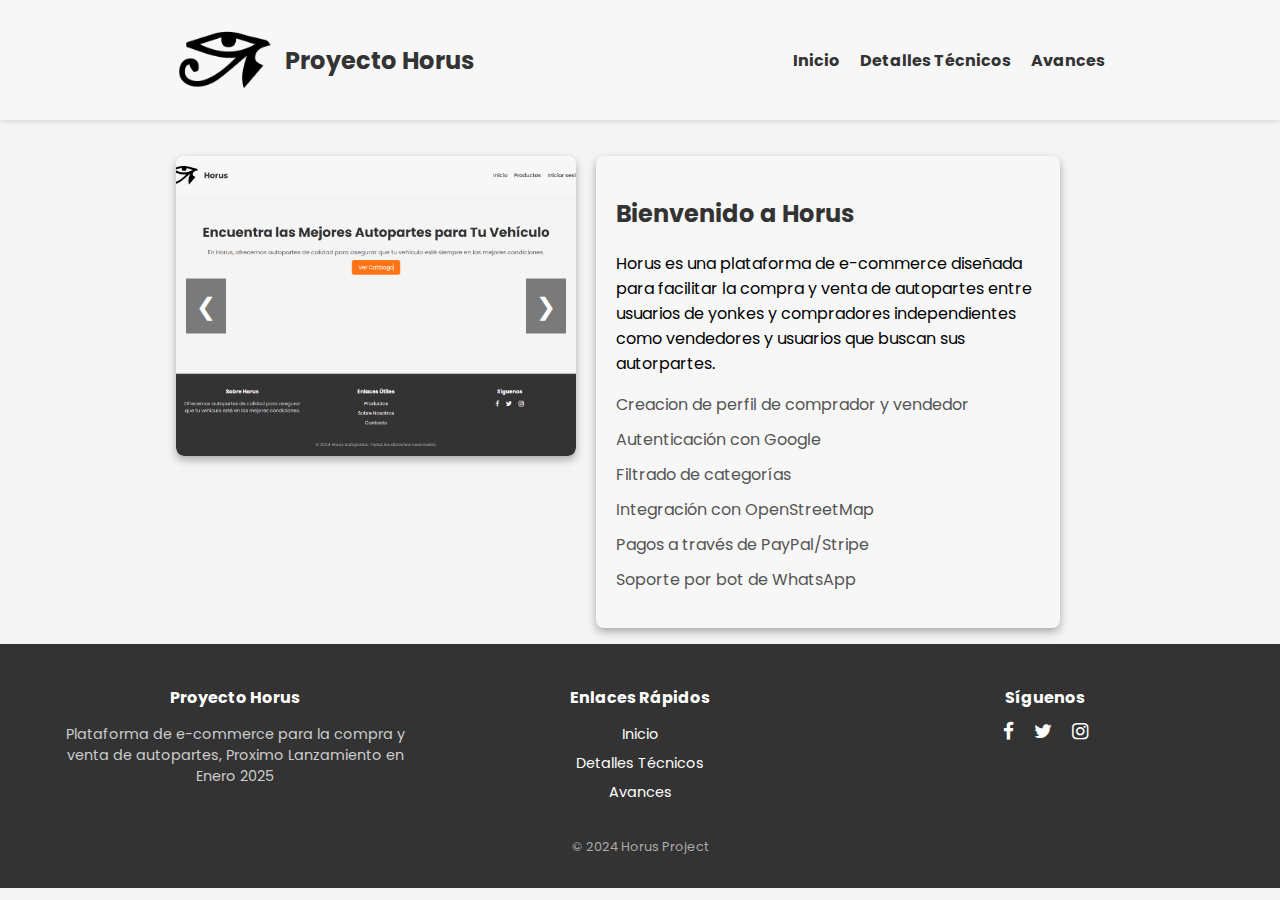
<file: semana13/index.html>
<!DOCTYPE html PUBLIC "-//W3C//DTD XHTML 1.0 Transitional//EN" "http://www.w3.org/TR/xhtml/DTD/xhtml-transitional.dtd">
<html xmlns="http://www.w3.org/1999/xhtml">
<head>
    <meta http-equiv="Content-Type" content="text/html; charset=UTF-8" />
    <title>Horus - Proyecto de E-commerce de Autopartes</title>
    <link rel="stylesheet" href="css/style.css" />
    <link rel="stylesheet" href="https://cdnjs.cloudflare.com/ajax/libs/font-awesome/4.7.0/css/font-awesome.min.css">
    <link href="https://fonts.googleapis.com/css2?family=Poppins:wght@300;400;500;600;700&display=swap" rel="stylesheet">
    <link rel="stylesheet" href="https://stackpath.bootstrapcdn.com/font-awesome/4.7.0/css/font-awesome.min.css">

</head>
<body>
    <header class="header">
        <div class="navbar">
            <div class="logo">
                <img src="img/horuz.png" alt="Logo de Horus" />
                <span class="logo-text">Proyecto Horus</span>
            </div>
            <nav>
                <a href="index.html">Inicio</a>
                <a href="detalles.html">Detalles Técnicos</a>
                <a href="avances.html">Avances</a>
            </nav>
        </div>
    </header>

    <div class="container main-content">
        <div class="carousel">
            <div class="carousel-images">
                <img src="img/image1.png" alt="Imagen 1" />
                <img src="img/image2.png" alt="Imagen 2" />
                <img src="img/image3.png" alt="Imagen 3" />
                <img src="img/image4.png" alt="Imagen 4" />
                <img src="img/image5.png" alt="Imagen 5" />
            </div>
            <button class="carousel-button prev" onclick="showPreviousImage()">&#10094;</button>
            <button class="carousel-button next" onclick="showNextImage()">&#10095;</button>
        </div>
        
        <div class="description">
            <h2>Bienvenido a Horus</h2>
            <p>Horus es una plataforma de e-commerce diseñada para facilitar la compra y venta de autopartes entre usuarios de yonkes y compradores independientes como vendedores y usuarios que buscan sus autorpartes.</p>
            <ul>
                <li>Creacion de perfil de comprador y vendedor</li>
                <li>Autenticación con Google</li>
                <li>Filtrado de categorías</li>
                <li>Integración con OpenStreetMap</li>
                <li>Pagos a través de PayPal/Stripe</li>
                <li>Soporte por bot de WhatsApp</li>
            </ul>
        </div>
    </div>
    
    <footer class="footer">
        <div class="footer-content">
            <div class="footer-section">
                <h3>Proyecto Horus</h3>
                <p>Plataforma de e-commerce para la compra y venta de autopartes, Proximo Lanzamiento en Enero 2025</p>
            </div>
            <div class="footer-section">
                <h3>Enlaces Rápidos</h3>
                <ul>
                    <li><a href="index.html">Inicio</a></li>
                    <li><a href="detalles.html">Detalles Técnicos</a></li>
                    <li><a href="avances.html">Avances</a></li>
                </ul>
            </div>
            <div class="footer-section social-icons">
                <h3>Síguenos</h3>
                <a href="#"><i class="fa fa-facebook"></i></a>
                <a href="#"><i class="fa fa-twitter"></i></a>
                <a href="#"><i class="fa fa-instagram"></i></a>
            </div>
        </div>
        <div class="footer-bottom">
            <p>© 2024 Horus Project</p>
        </div>
    </footer>

    <script src="js/carousel.js"></script>
</body>
</html>
</file>
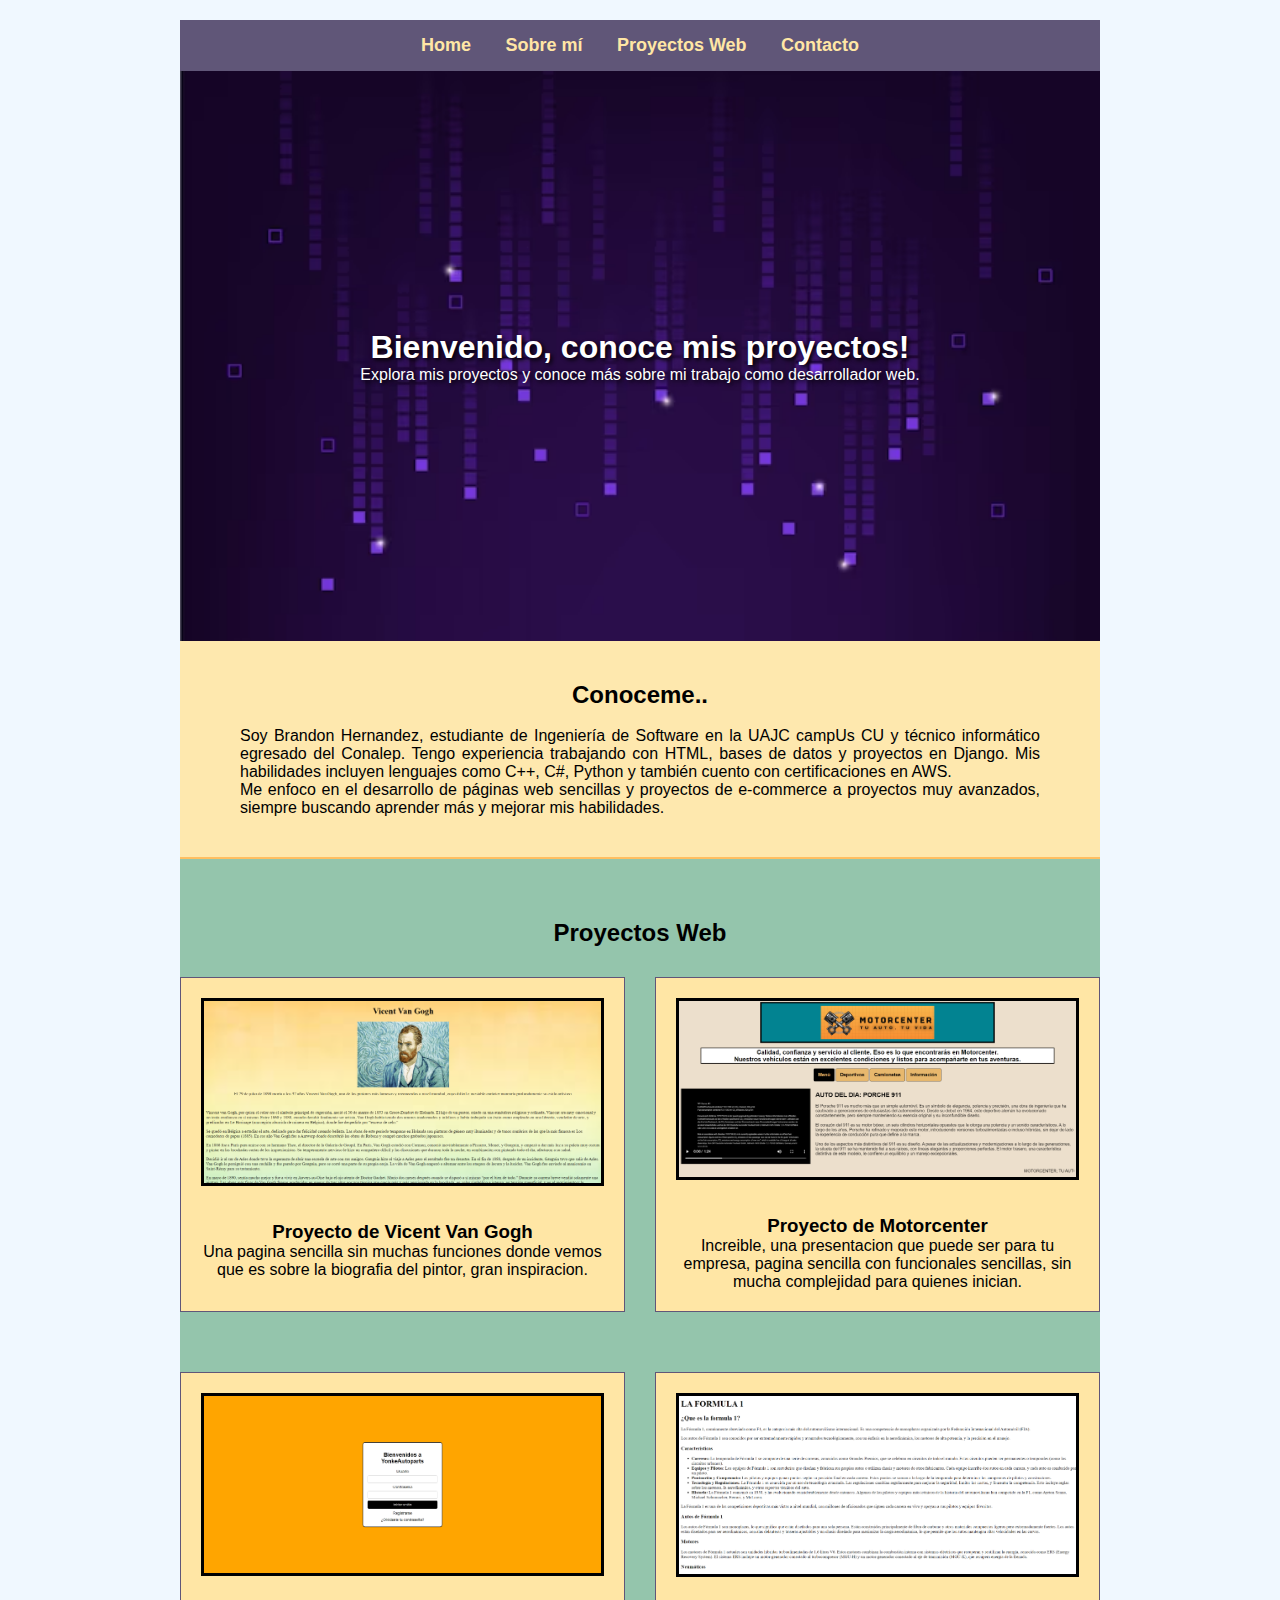
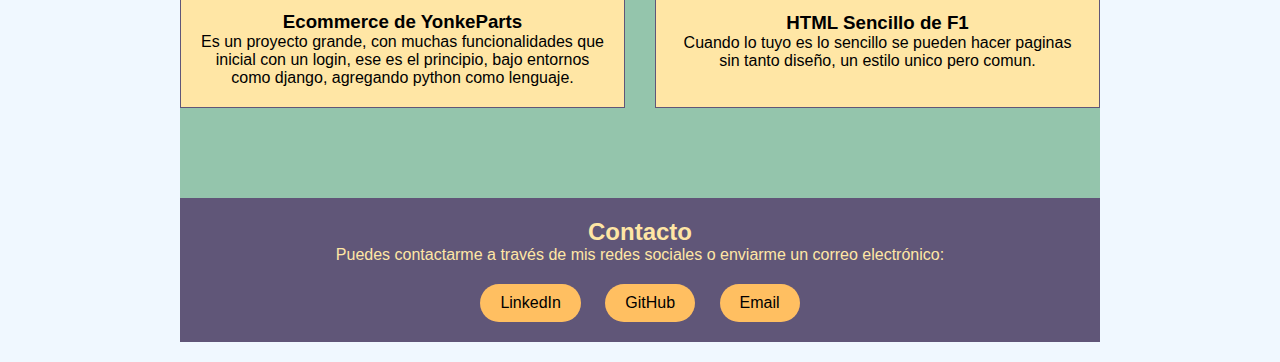
<file: portafoliodigital/home.html>
<!DOCTYPE html PUBLIC "-//W3C//DTD XHTML 1.0 Transitional//EN" "http://www.w3.org/TR/xhtml/DTD/xhtml-transitional.dtd">
<html xmlns="http://www.w3.org/1999/xhtml" lang="es">
<head>
    <meta http-equiv="Content-Type" content="text/html; charset=UTF-8" />
    <meta name="viewport" content="width=device-width, initial-scale=1.0" />
    <title>Portafolio Digital - Desarrollo</title>
    <link rel="stylesheet" href="styles.css" />
</head>
<body>
    <!-- Menú de navegación -->
    <nav>
        <ul>
            <li><a href="#home">Home</a></li>
            <li><a href="#info-personal">Sobre mí</a></li>
            <li><a href="#proyectos">Proyectos Web</a></li>
            <li><a href="#contacto">Contacto</a></li>
        </ul>
    </nav>

    <!-- Sección Home -->
    <header id="home">
        <h1>Bienvenido, conoce mis proyectos!</h1>
        <p>Explora mis proyectos y conoce más sobre mi trabajo como desarrollador web.</p>
    </header>

    <!-- Sección Sobre mí -->
    <section id="info-personal">
        <h2>Conoceme..</h2>
        <br>
        <p>Soy Brandon Hernandez, estudiante de Ingeniería de Software en la UAJC campUs CU y técnico informático egresado del Conalep. Tengo experiencia trabajando con HTML, bases de datos y proyectos en Django. Mis habilidades incluyen lenguajes como C++, C#, Python y también cuento con certificaciones en AWS.</p>
        <p>Me enfoco en el desarrollo de páginas web sencillas y proyectos de e-commerce a proyectos muy avanzados, siempre buscando aprender más y mejorar mis habilidades.</p>
    </section>

    <!-- Sección Proyectos Web -->
    <section id="proyectos">
        <h2>Proyectos Web</h2>
        <div class="project-list">
            <div class="project">
                <img src="img/proyecto1.png" alt="Proyecto 1" />
                <h3>Proyecto de Vicent Van Gogh</h3>
                <p>Una pagina sencilla sin muchas funciones donde vemos que es sobre la biografia del pintor, gran inspiracion. </p>
        
            </div>
            <div class="project">
                <img src="img/proyecto2.png" alt="Proyecto 2" />
                <h3>Proyecto de Motorcenter</h3>
                <p>Increible, una presentacion que puede ser para tu empresa, pagina sencilla con funcionales sencillas, sin mucha complejidad para quienes inician.</p>
     
            </div>
            <div class="project">
                <img src="img/proyecto3.png" alt="Proyecto 3" />
                <h3>Ecommerce de YonkeParts</h3>
                <p>Es un proyecto grande, con muchas funcionalidades que inicial con un login, ese es el principio, bajo entornos como django, agregando python como lenguaje.</p>
           
            </div>
            <div class="project">
                <img src="img/proyecto4.png" alt="Proyecto 4" />
                <h3>HTML Sencillo de F1</h3>
                <p>Cuando lo tuyo es lo sencillo se pueden hacer paginas sin tanto diseño, un estilo unico pero comun.</p>

            </div>
        </div>
    </section>

    <!-- Sección Contacto -->
    <footer id="contacto">
        <h2>Contacto</h2>
        <p>Puedes contactarme a través de mis redes sociales o enviarme un correo electrónico:</p>
        <ul>
            <li><a href="https://www.linkedin.com" class="btn-link">LinkedIn</a></li>
            <li><a href="https://www.github.com" class="btn-link">GitHub</a></li>
            <li><a href="mailto:tuemail@example.com" class="btn-link">Email</a></li>
        </ul>
    </footer>
</body>
</html>
</file>
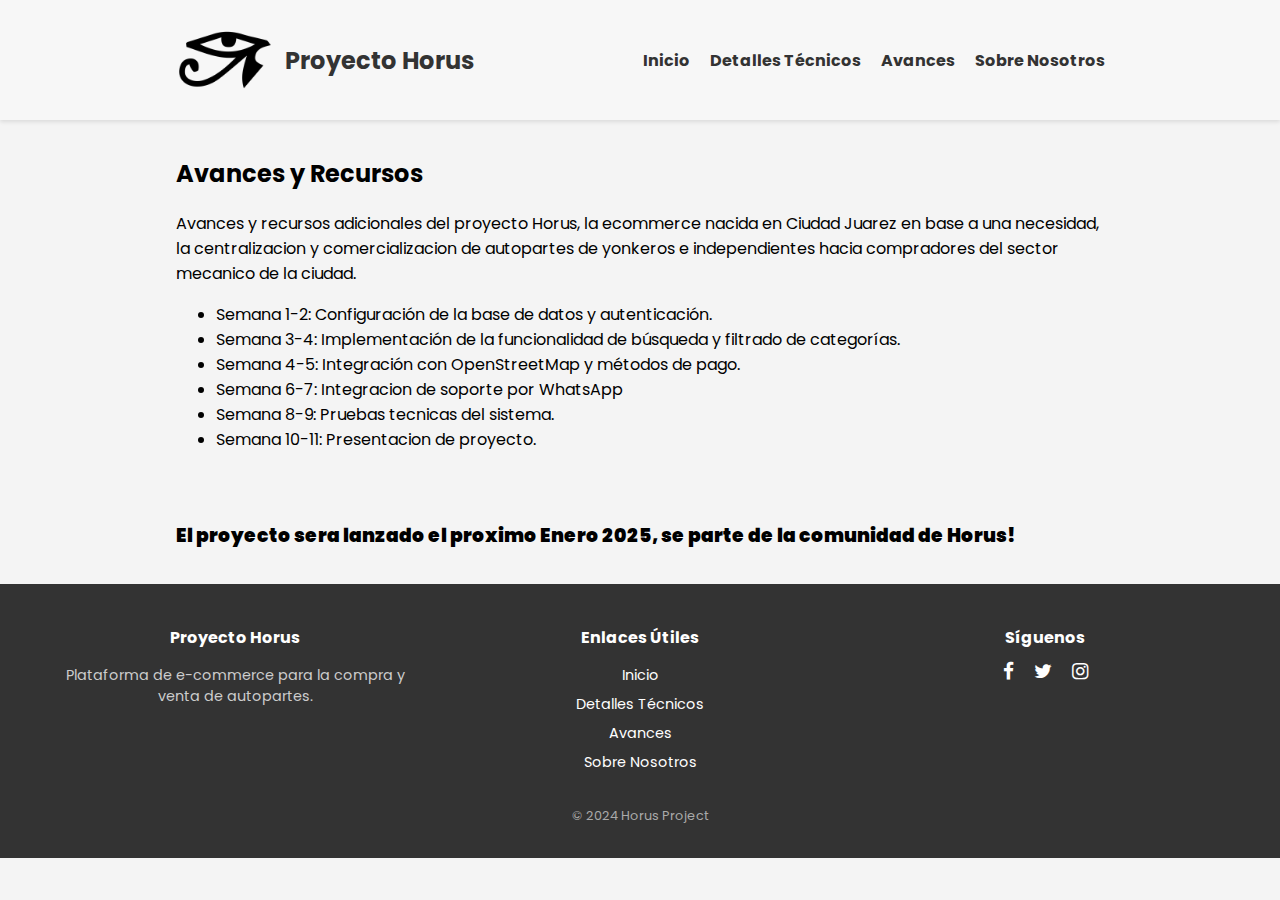
<file: semana13/avances.html>
<!DOCTYPE html PUBLIC "-//W3C//DTD XHTML 1.0 Transitional//EN" "http://www.w3.org/TR/xhtml/DTD/xhtml-transitional.dtd">
<html xmlns="http://www.w3.org/1999/xhtml">
<head>
    <meta http-equiv="Content-Type" content="text/html; charset=UTF-8" />
    <title>Horus - Avances</title>
    <link rel="stylesheet" href="css/style.css" />
    <link href="https://fonts.googleapis.com/css2?family=Poppins:wght@300;400;500;600;700&display=swap" rel="stylesheet">
    <link rel="stylesheet" href="https://stackpath.bootstrapcdn.com/font-awesome/4.7.0/css/font-awesome.min.css">
    
</head>
<body>
    <header class="header">
        <div class="navbar">
            <div class="logo">
                <img src="img/horuz.png" alt="Logo de Horus" />
                <span class="logo-text">Proyecto Horus</span>
            </div>
            <nav>
                <a href="index.html">Inicio</a>
                <a href="detalles.html">Detalles Técnicos</a>
                <a href="avances.html">Avances</a>
                <a href="sobre-nosotros.html">Sobre Nosotros</a>
            </nav>
        </div>
    </header>
    
    <div class="container">
        <h2>Avances y Recursos</h2>
        <p>Avances y recursos adicionales del proyecto Horus, la ecommerce nacida en Ciudad Juarez en base a una necesidad, la centralizacion y comercializacion
            de autopartes de yonkeros e independientes hacia compradores del sector mecanico de la ciudad.
        </p>
        <ul>
            <li>Semana 1-2: Configuración de la base de datos y autenticación.</li>
            <li>Semana 3-4: Implementación de la funcionalidad de búsqueda y filtrado de categorías.</li>
            <li>Semana 4-5: Integración con OpenStreetMap y métodos de pago.</li>
            <li>Semana 6-7: Integracion de soporte por WhatsApp</li>
            <li>Semana 8-9: Pruebas tecnicas del sistema.</li>
            <li>Semana 10-11: Presentacion de proyecto.</li>
            <br><br>

        </ul>
        <h3><strong>El proyecto sera lanzado el proximo Enero 2025, se parte de la comunidad de Horus!</strong></h3>
    </div>
                
    <footer class="footer">
        <div class="footer-content">
            <div class="footer-section">
                <h3>Proyecto Horus</h3>
                <p>Plataforma de e-commerce para la compra y venta de autopartes.</p>
            </div>
            <div class="footer-section">
                <h3>Enlaces Útiles</h3>
                <ul>
                    <li><a href="index.html">Inicio</a></li>
                    <li><a href="detalles.html">Detalles Técnicos</a></li>
                    <li><a href="avances.html">Avances</a></li>
                    <li><a href="sobre-nosotros.html">Sobre Nosotros</a></li>
                </ul>
            </div>
            <div class="footer-section social-icons">
                <h3>Síguenos</h3>
                <a href="#"><i class="fa fa-facebook"></i></a>
                <a href="#"><i class="fa fa-twitter"></i></a>
                <a href="#"><i class="fa fa-instagram"></i></a>
            </div>
        </div>
        <div class="footer-bottom">
            <p>© 2024 Horus Project</p>
        </div>
    </footer>
</body>
</html>
</file>
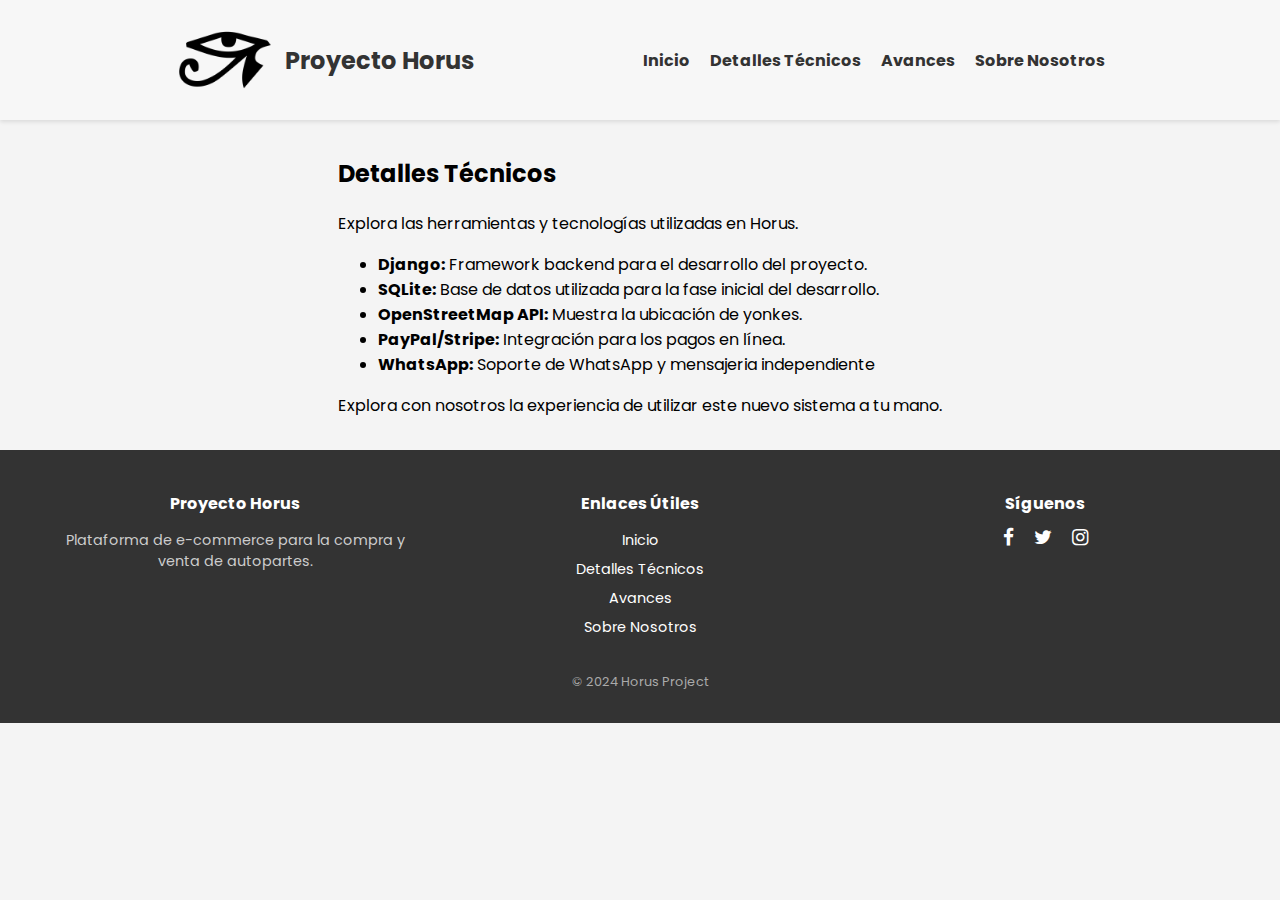
<file: semana13/detalles.html>
<!DOCTYPE html PUBLIC "-//W3C//DTD XHTML 1.0 Transitional//EN" "http://www.w3.org/TR/xhtml/DTD/xhtml-transitional.dtd">
<html xmlns="http://www.w3.org/1999/xhtml">
<head>
    <meta http-equiv="Content-Type" content="text/html; charset=UTF-8" />
    <title>Horus - Detalles Técnicos</title>
    <link rel="stylesheet" href="css/style.css" />
    <link href="https://fonts.googleapis.com/css2?family=Poppins:wght@300;400;500;600;700&display=swap" rel="stylesheet">
    <link rel="stylesheet" href="https://stackpath.bootstrapcdn.com/font-awesome/4.7.0/css/font-awesome.min.css">
</head>
<body>
    <header class="header">
        <div class="navbar">
            <div class="logo">
                <img src="img/horuz.png" alt="Logo de Horus" />
                <span class="logo-text">Proyecto Horus</span>
            </div>
            <nav>
                <a href="index.html">Inicio</a>
                <a href="detalles.html">Detalles Técnicos</a>
                <a href="avances.html">Avances</a>
                <a href="sobre-nosotros.html">Sobre Nosotros</a>
            </nav>
        </div>
    </header>
    
    <div class="container">
        <h2>Detalles Técnicos</h2>
        <p>Explora las herramientas y tecnologías utilizadas en Horus.</p>
        <ul>
            <li><strong>Django:</strong> Framework backend para el desarrollo del proyecto.</li>
            <li><strong>SQLite:</strong> Base de datos utilizada para la fase inicial del desarrollo.</li>
            <li><strong>OpenStreetMap API:</strong> Muestra la ubicación de yonkes.</li>
            <li><strong>PayPal/Stripe:</strong> Integración para los pagos en línea.</li>
            <li><strong>WhatsApp:</strong> Soporte de WhatsApp y mensajeria independiente</li>
        </ul>
        <p>Explora con nosotros la experiencia de utilizar este nuevo sistema a tu mano.</p>
    </div>
    
    <footer class="footer">
        <div class="footer-content">
            <div class="footer-section">
                <h3>Proyecto Horus</h3>
                <p>Plataforma de e-commerce para la compra y venta de autopartes.</p>
            </div>
            <div class="footer-section">
                <h3>Enlaces Útiles</h3>
                <ul>
                    <li><a href="index.html">Inicio</a></li>
                    <li><a href="detalles.html">Detalles Técnicos</a></li>
                    <li><a href="avances.html">Avances</a></li>
                    <li><a href="sobre-nosotros.html">Sobre Nosotros</a></li>
                </ul>
            </div>
            <div class="footer-section social-icons">
                <h3>Síguenos</h3>
                <a href="#"><i class="fa fa-facebook"></i></a>
                <a href="#"><i class="fa fa-twitter"></i></a>
                <a href="#"><i class="fa fa-instagram"></i></a>
            </div>
        </div>
        <div class="footer-bottom">
            <p>© 2024 Horus Project</p>
        </div>
    </footer>
</body>
</html>
</file>
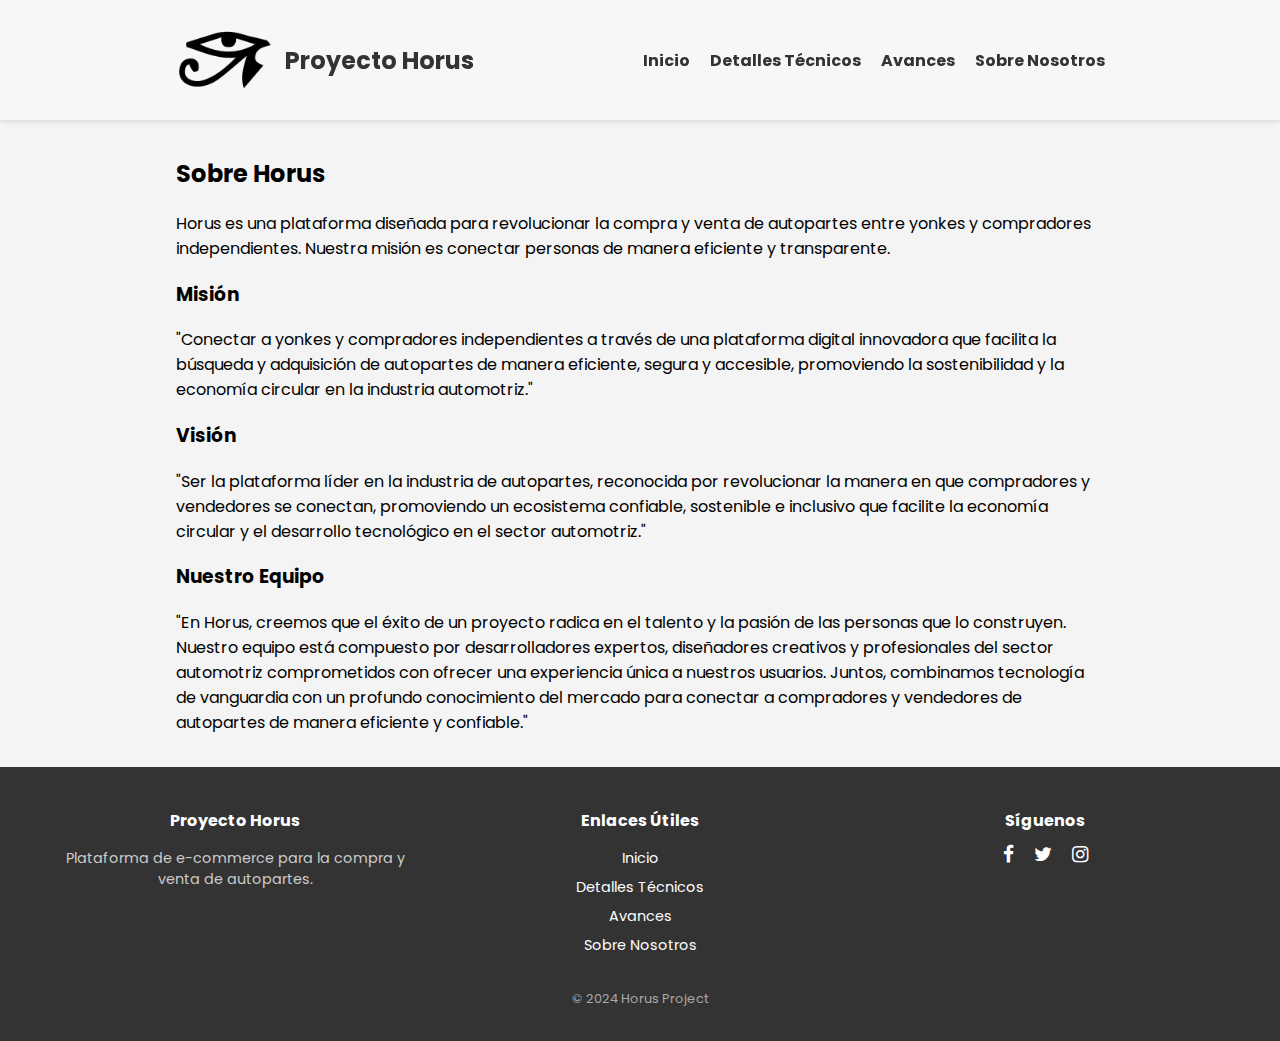
<file: semana13/sobre-nosotros.html>
<!DOCTYPE html PUBLIC "-//W3C//DTD XHTML 1.0 Transitional//EN" "http://www.w3.org/TR/xhtml/DTD/xhtml-transitional.dtd">
<html xmlns="http://www.w3.org/1999/xhtml">
<head>
    <meta http-equiv="Content-Type" content="text/html; charset=UTF-8" />
    <title>Horus - Sobre Nosotros</title>
    <link rel="stylesheet" href="css/style.css" />
    <link href="https://fonts.googleapis.com/css2?family=Poppins:wght@300;400;500;600;700&display=swap" rel="stylesheet">
    <link rel="stylesheet" href="https://stackpath.bootstrapcdn.com/font-awesome/4.7.0/css/font-awesome.min.css">
</head>
<body>
    <header class="header">
        <div class="navbar">
            <div class="logo">
                <img src="img/horuz.png" alt="Logo de Horus" />
                <span class="logo-text">Proyecto Horus</span>
            </div>
            <nav>
                <a href="index.html">Inicio</a>
                <a href="detalles.html">Detalles Técnicos</a>
                <a href="avances.html">Avances</a>
                <a href="sobre-nosotros.html">Sobre Nosotros</a>
            </nav>
        </div>
    </header>

    <div class="container">
        <h2>Sobre Horus</h2>
        <p>Horus es una plataforma diseñada para revolucionar la compra y venta de autopartes entre yonkes y compradores independientes. Nuestra misión es conectar personas de manera eficiente y transparente.</p>
        
        <div class="mission">
            <h3>Misión</h3>
            <p> "Conectar a yonkes y compradores independientes a través de una plataforma digital innovadora que facilita la búsqueda y adquisición de autopartes de manera eficiente, segura y accesible, promoviendo la sostenibilidad y la economía circular en la industria automotriz."</p>
        </div>
        
        <div class="vision">
            <h3>Visión</h3>
            <p>"Ser la plataforma líder en la industria de autopartes, reconocida por revolucionar la manera en que compradores y vendedores se conectan, promoviendo un ecosistema confiable, sostenible e inclusivo que facilite la economía circular y el desarrollo tecnológico en el sector automotriz."</p>
        </div>

        <div class="team">
            <h3>Nuestro Equipo</h3>
            <p>"En Horus, creemos que el éxito de un proyecto radica en el talento y la pasión de las personas que lo construyen. Nuestro equipo está compuesto por desarrolladores expertos, diseñadores creativos y profesionales del sector automotriz comprometidos con ofrecer una experiencia única a nuestros usuarios. Juntos, combinamos tecnología de vanguardia con un profundo conocimiento del mercado para conectar a compradores y vendedores de autopartes de manera eficiente y confiable."</p>
        </div>
    </div>
    
    <footer class="footer">
        <div class="footer-content">
            <div class="footer-section">
                <h3>Proyecto Horus</h3>
                <p>Plataforma de e-commerce para la compra y venta de autopartes.</p>
            </div>
            <div class="footer-section">
                <h3>Enlaces Útiles</h3>
                <ul>
                    <li><a href="index.html">Inicio</a></li>
                    <li><a href="detalles.html">Detalles Técnicos</a></li>
                    <li><a href="avances.html">Avances</a></li>
                    <li><a href="sobre-nosotros.html">Sobre Nosotros</a></li>
                </ul>
            </div>
            <div class="footer-section social-icons">
                <h3>Síguenos</h3>
                <a href="#"><i class="fa fa-facebook"></i></a>
                <a href="#"><i class="fa fa-twitter"></i></a>
                <a href="#"><i class="fa fa-instagram"></i></a>
            </div>
        </div>
        <div class="footer-bottom">
            <p>© 2024 Horus Project</p>
        </div>
    </footer>
</body>
</html>
</file>
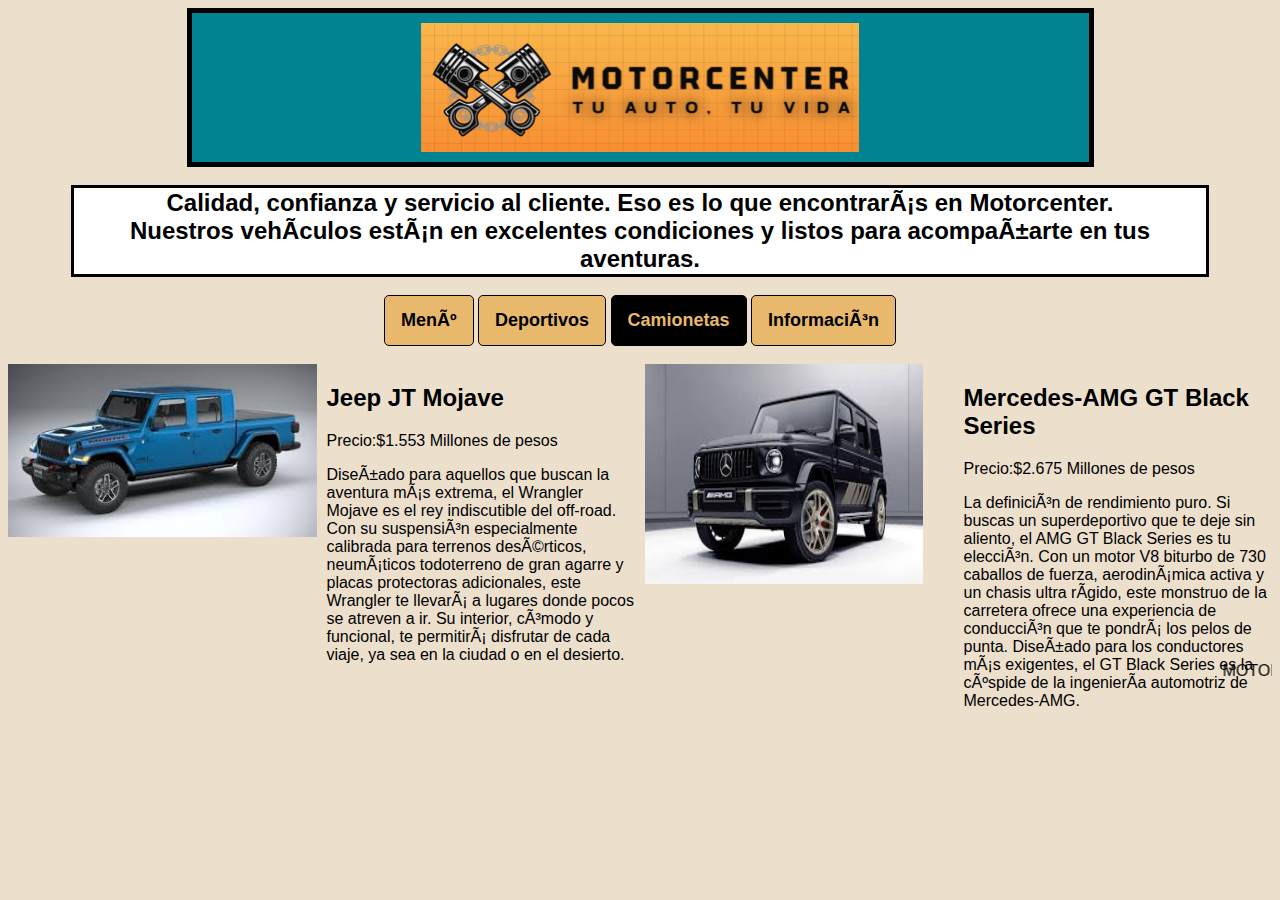
<file: EMPRESA_COMERCIAL/EMPRESA_COMERCIAL/camiontes.html>
<!DOCTYPE html PUBLIC "-//W3C//DTD XHTML 1.0 Transitional//EN" "http://www.w3.org/TR/xhtml/DTD/xhtml-transitional.dtd"
<html xhtml="http://www.w3.org/1999/xhtml">
<head>
    <meta http-equiv="Content-Type" content="text/html; charset=UFT-8"/>
    <title>Motorcenter</title>
    <link rel="icon" href="img/icono.png" type="Imagen/png">
    <link rel="stylesheet" href="stylo.css">
</head>

<header aling="center" class="arial" class="header-container">
    <div class="container">
        <div class="box">
          <img src="img/LOGOTIPO.png" alt="Company logo" class="logo">
        </div>
      </div>
      <br>
      <h2 class="slogan">Calidad, confianza y servicio al cliente. Eso es lo que encontrarás en Motorcenter.<br> Nuestros vehículos están en excelentes condiciones y listos para acompañarte en tus aventuras.<br></h2>
      <br>
      <div class="navbar-container"> <nav>
        <a href="principal.html" >Menú</a>   
       <a href="deportivos.html">Deportivos</a>
        <a href="camiontes.html" class="color-invertido">Camionetas</a>
        <a href="info.html">Información</a>
    </nav>
</div>  
</header>
<body class="fondo-pantalla">
    <br>
    <div class="contenedord">
        <div class="div-hijo">
          <img src="img/mojave.jfif" width="100%" height="auto">
        </div>
        <div class="div-hijo">
            <span>
            <h2>Jeep JT Mojave</h2>
            <p> Precio:$1.553 Millones de pesos</p>
            <p>Diseñado para aquellos que buscan la aventura más extrema, el Wrangler Mojave es el rey indiscutible del off-road. Con su suspensión especialmente calibrada para terrenos desérticos, neumáticos todoterreno de gran agarre y placas protectoras adicionales, este Wrangler te llevará a lugares donde pocos se atreven a ir. Su interior, cómodo y funcional, te permitirá disfrutar de cada viaje, ya sea en la ciudad o en el desierto.  </p>
            </span>
        </div>
      
        <div class="div-hijo">
          <img src="img/amg.jfif" width="90%" height="220%">
        </div>
      
        <div class="div-hijo">
            <h2>Mercedes-AMG GT Black Series</h2>
            <p>Precio:$2.675 Millones de pesos</p>
            <p>La definición de rendimiento puro. Si buscas un superdeportivo que te deje sin aliento, el AMG GT Black Series es tu elección. Con un motor V8 biturbo de 730 caballos de fuerza, aerodinámica activa y un chasis ultra rígido, este monstruo de la carretera ofrece una experiencia de conducción que te pondrá los pelos de punta. Diseñado para los conductores más exigentes, el GT Black Series es la cúspide de la ingeniería automotriz de Mercedes-AMG.</p>

        </div>
      </div>
</body>
<br><br><br><br><br><br><br><br><br><br><br>
<footer class="texto"><marquee>MOTORCENTER; TU AUTO, TU VIDA</marquee></footer>
</html>
</file>
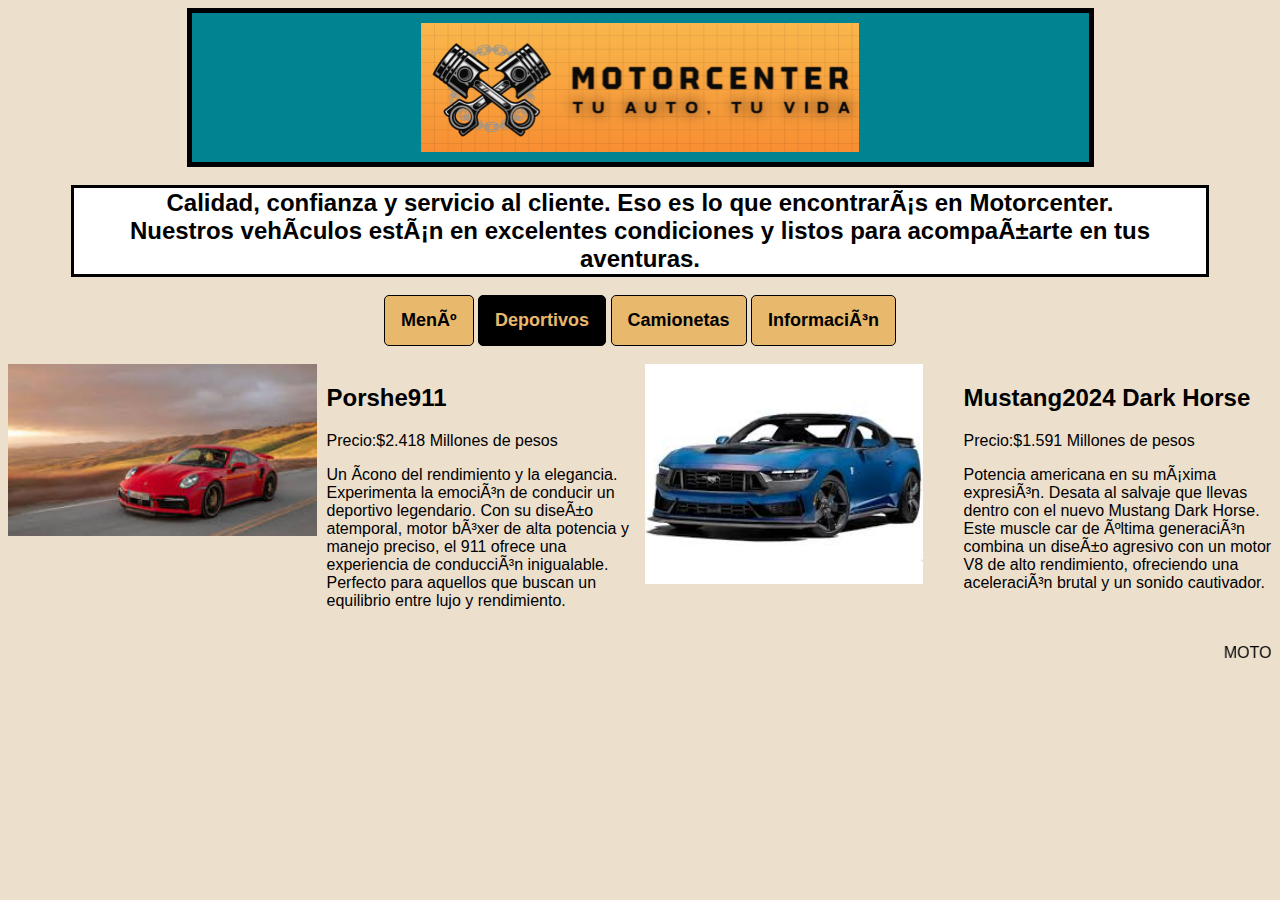
<file: EMPRESA_COMERCIAL/EMPRESA_COMERCIAL/deportivos.html>
<!DOCTYPE html PUBLIC "-//W3C//DTD XHTML 1.0 Transitional//EN" "http://www.w3.org/TR/xhtml/DTD/xhtml-transitional.dtd"
<html xhtml="http://www.w3.org/1999/xhtml">
<head>
    <meta http-equiv="Content-Type" content="text/html; charset=UFT-8"/>
    <title>Motorcenter</title>
    <link rel="icon" href="img/icono.png" type="Imagen/png">
    <link rel="stylesheet" href="stylo.css">
</head>

<header aling="center" class="arial" class="header-container">
    <div class="container">
        <div class="box">
          <img src="img/LOGOTIPO.png" alt="Company logo" class="logo">
        </div>
      </div>
      <br>
      <h2 class="slogan">Calidad, confianza y servicio al cliente. Eso es lo que encontrarás en Motorcenter.<br> Nuestros vehículos están en excelentes condiciones y listos para acompañarte en tus aventuras.<br></h2>
      <br>
      <div class="navbar-container"> <nav>
        <a href="principal.html" >Menú</a>   
       <a href="deportivos.html" class="color-invertido">Deportivos</a>
        <a href="camiontes.html">Camionetas</a>
        <a href="info.html">Información</a>
    </nav>
</div>  
</header>
<body class="fondo-pantalla">
    <br>
    <div class="contenedord">
        <div class="div-hijo">
          <img src="img/911.jfif" width="100%" height="auto">
        </div>
      
        <div class="div-hijo">
            <h2>Porshe911</h2>
            <p> Precio:$2.418 Millones de pesos</p>
            <p>Un ícono del rendimiento y la elegancia. Experimenta la emoción de conducir un deportivo legendario. Con su diseño atemporal, motor bóxer de alta potencia y manejo preciso, el 911 ofrece una experiencia de conducción inigualable. Perfecto para aquellos que buscan un equilibrio entre lujo y rendimiento.</p>
        </div>
      
        <div class="div-hijo">
          <img src="img/mustang2024.jfif" width="90%" height="220%">
        </div>
      
        <div class="div-hijo">
            <h2>Mustang2024 Dark Horse</h2>
            <p>Precio:$1.591 Millones de pesos</p>
            <p>Potencia americana en su máxima expresión. Desata al salvaje que llevas dentro con el nuevo Mustang Dark Horse. Este muscle car de última generación combina un diseño agresivo con un motor V8 de alto rendimiento, ofreciendo una aceleración brutal y un sonido cautivador.</p>

        </div>
      </div>
</body>
<br><br><br><br><br><br><br><br><br><br>
<footer class="texto"><marquee>MOTORCENTER; TU AUTO, TU VIDA</marquee></footer>
</html>
</file>
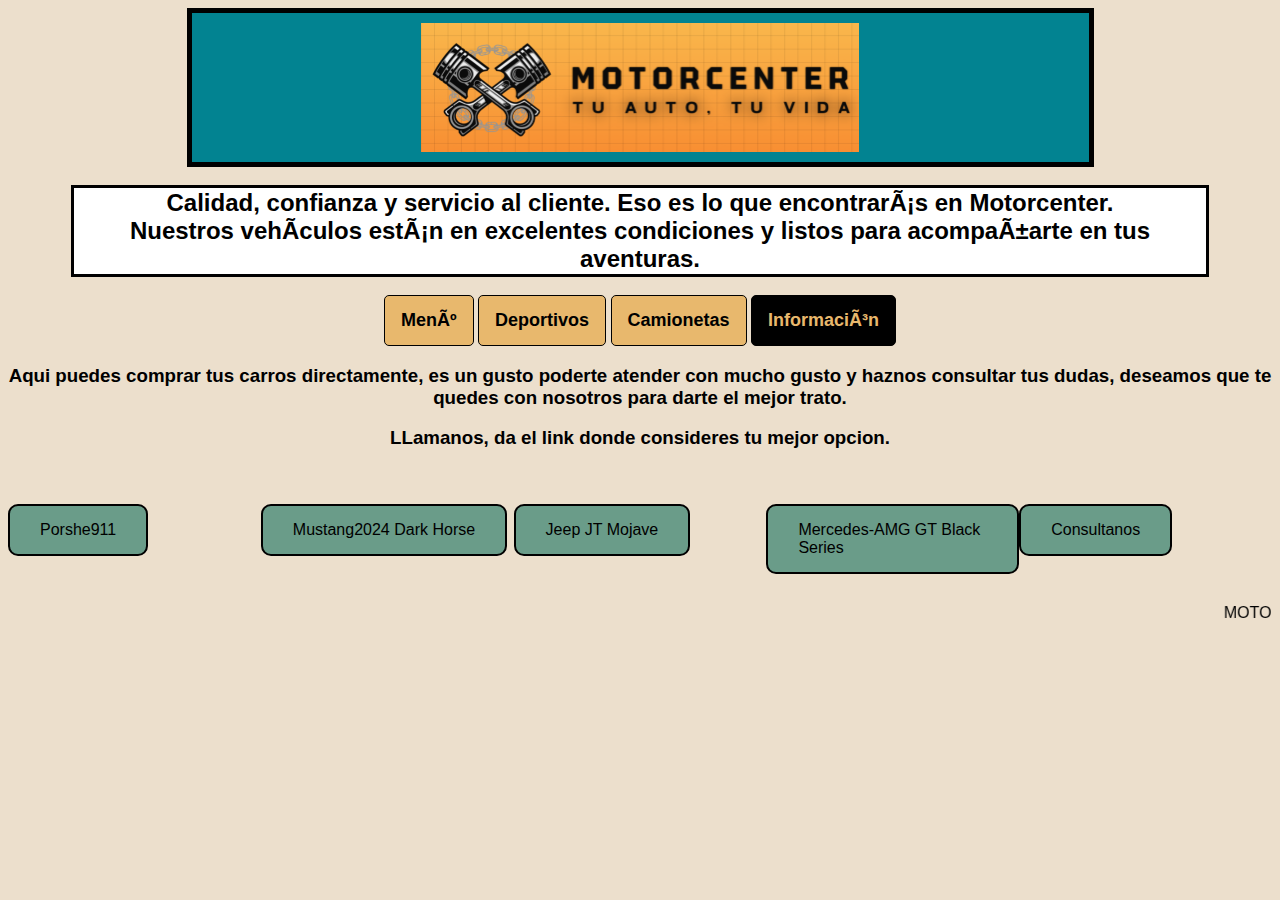
<file: EMPRESA_COMERCIAL/EMPRESA_COMERCIAL/info.html>
<!DOCTYPE html PUBLIC "-//W3C//DTD XHTML 1.0 Transitional//EN" "http://www.w3.org/TR/xhtml/DTD/xhtml-transitional.dtd"
<html xhtml="http://www.w3.org/1999/xhtml">
<head>
    <meta http-equiv="Content-Type" content="text/html; charset=UFT-8"/>
    <title>Motorcenter</title>
    <link rel="icon" href="img/icono.png" type="Imagen/png">
    <link rel="stylesheet" href="stylo.css">
</head>

<header aling="center" class="arial" class="header-container">
    <div class="container">
        <div class="box">
          <img src="img/LOGOTIPO.png" alt="Company logo" class="logo">
        </div>
      </div>
      <br>
      <h2 class="slogan">Calidad, confianza y servicio al cliente. Eso es lo que encontrarás en Motorcenter.<br> Nuestros vehículos están en excelentes condiciones y listos para acompañarte en tus aventuras.<br></h2>
      <br>
      <div class="navbar-container"> <nav>
        <a href="principal.html" >Menú</a>   
       <a href="deportivos.html" >Deportivos</a>
        <a href="camiontes.html" >Camionetas</a>
        <a href="info.html" class="color-invertido">Información</a>
    </nav>
</div>  
    </header>
<body class="fondo-pantalla">
    <center>   
     <h3 class="arial">Aqui puedes comprar tus carros directamente, es un gusto poderte atender con mucho gusto y haznos consultar tus dudas, deseamos que te quedes con nosotros para darte el mejor trato.</h3>
      <h3 class="arial">LLamanos, da el link donde consideres tu mejor opcion.</h3>
    </center>
    <br><br>
    <div class="contenedorinfo">
        <div class="div-hijo">
            <a href="https://www.porsche.com/mexico/models/911/" class="boton-redondo" target="_blank">Porshe911</a>
        </div>
        <div class="div-hijo">
            <a href="https://www.ford.mx/autos/mustang-dark-horse/" class="boton-redondo" target="_blank">Mustang2024 Dark Horse</a>
        </div>
        <div class="div-hijo">  
            <a href="https://www.jeep.com.mx/jt.html" class="boton-redondo" target="_blank">Jeep JT Mojave</a>
        </div>
        <div class="div-hijo">
            <a href="https://www.mercedes-benz.com.mx/es/passengercars/models/coupe/amg-gt/overview.html" class="boton-redondo" target="_blank">Mercedes-AMG GT Black Series</a>
        </div>
         <div class="div-hijo">
            <a href="mailto:al192880@alumnos.uacj.mx" class="boton-redondo">Consultanos</a>
        </div>
      </div>
</body>
<footer class="texto"><marquee>MOTORCENTER; TU AUTO, TU VIDA</marquee></footer>
</html>
</file>
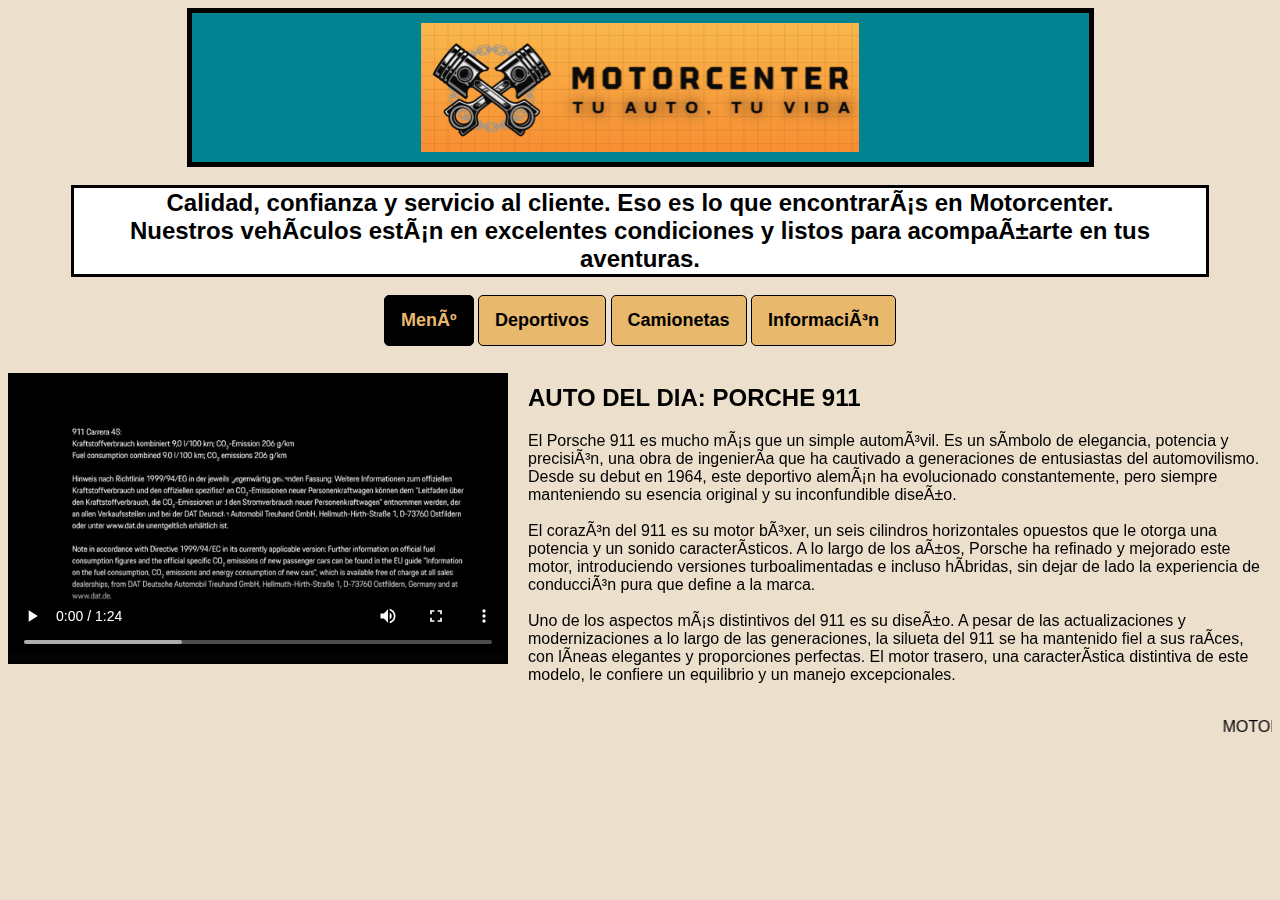
<file: EMPRESA_COMERCIAL/EMPRESA_COMERCIAL/principal.html>
<!DOCTYPE html PUBLIC "-//W3C//DTD XHTML 1.0 Transitional//EN" "http://www.w3.org/TR/xhtml/DTD/xhtml-transitional.dtd"
<html xhtml="http://www.w3.org/1999/xhtml">
<head>
    <meta http-equiv="Content-Type" content="text/html; charset=UFT-8"/>
    <title>Motorcenter</title>
    <link rel="icon" href="img/icono.png" type="Imagen/png">
    <link rel="stylesheet" href="stylo.css">
</head>

<header aling="center" class="arial" class="header-container">
    <div class="container">
        <div class="box">
          <img src="img/LOGOTIPO.png" alt="Company logo" class="logo">
        </div>
      </div>
      <br>
      <h2 class="slogan">Calidad, confianza y servicio al cliente. Eso es lo que encontrarás en Motorcenter.<br> Nuestros vehículos están en excelentes condiciones y listos para acompañarte en tus aventuras.<br></h2>
      <br>
      <div class="navbar-container"> <nav>
     <a href="principal.html" class="color-invertido">Menú</a>   
       <a href="deportivos.html">Deportivos</a>
        <a href="camiontes.html">Camionetas</a>
        <a href="info.html">Información</a>
    </nav>
  </div>  
 </header>
<br>
<body class="fondo-pantalla">
  <div class="containerbody">
    <div class="video">
      <video width="500" height="300" controls>
        <source src="videos/porshe911.mp4" type="video/mp4">
        Your browser does not support the video tag.
      </video>

    </div>
    <div class="texto">
      <aside> <article>
        
        <h2>AUTO DEL DIA: PORCHE 911</h2>
        <p>El Porsche 911 es mucho más que un simple automóvil. Es un símbolo de elegancia, potencia y precisión, una obra de ingeniería que ha cautivado a generaciones de entusiastas del automovilismo. Desde su debut en 1964, este deportivo alemán ha evolucionado constantemente, pero siempre manteniendo su esencia original y su inconfundible diseño.
          <br><br>
          El corazón del 911 es su motor bóxer, un seis cilindros horizontales opuestos que le otorga una potencia y un sonido característicos. A lo largo de los años, Porsche ha refinado y mejorado este motor, introduciendo versiones turboalimentadas e incluso híbridas, sin dejar de lado la experiencia de conducción pura que define a la marca.
          <br><br>
          Uno de los aspectos más distintivos del 911 es su diseño. A pesar de las actualizaciones y modernizaciones a lo largo de las generaciones, la silueta del 911 se ha mantenido fiel a sus raíces, con líneas elegantes y proporciones perfectas. El motor trasero, una característica distintiva de este modelo, le confiere un equilibrio y un manejo excepcionales.</p>
      </article>
    </aside>   
      </div>
</div>
</body>
<br>
<footer class="texto"><marquee>MOTORCENTER; TU AUTO, TU VIDA</marquee></footer>
</html>
</file>
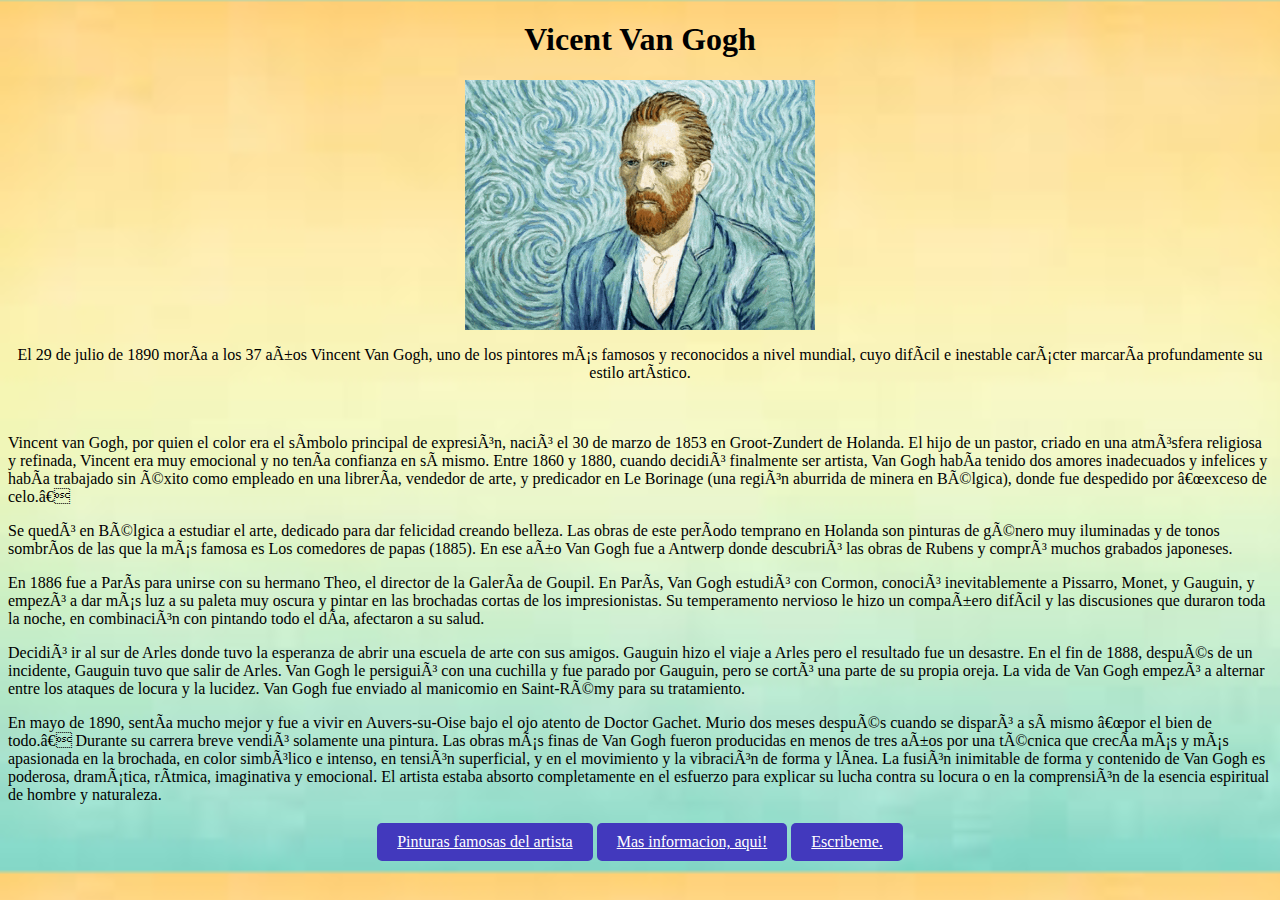
<file: pagina sencilla de articulo/pagina sencilla de articulo/Principal.html>
<!DOCTYPE html PUBLIC "-//W3C//DTD XHTML 1.0 Transitional//EN" "http://www.w3.org/TR/xhtml/DTD/xhtml-transitional.dtd"
<html xhtml="http://www.w3.org/1999/xhtml">
<head>
    <meta http-equiv="Content-Type" content="text/html; charset=UFT-8"/>
    <title> Vicent Van Gogh</title>
    <link rel="icon" href="imagenes/icono.png" type="image/png">
</head>
<body style="background-image: url(imagenes/fondo.jfif); background-size: cover">

    <h1 id="arriba" style="color:rgb(0, 0, 0)" face="Arial" align="center">Vicent Van Gogh</h1>
    <img src="imagenes/vicentgif.gif" style="margin: 0 auto; display: block;" width="350" height="250">
    <p style="text-align: center;"> 
        El 29 de julio de 1890 moría a los 37 años Vincent Van Gogh, uno de los pintores más famosos y reconocidos a nivel mundial, cuyo difícil e inestable carácter marcaría profundamente su estilo artístico.
    </p>
    <p><br><br>Vincent van Gogh, por quien el color era el símbolo principal de expresión, nació el 30 de marzo de 1853 en Groot-Zundert de Holanda. El hijo de un pastor, criado en una atmósfera religiosa y refinada, Vincent era muy emocional y no tenía confianza en sí mismo. Entre 1860 y 1880, cuando decidió finalmente ser artista, Van Gogh había tenido dos amores inadecuados y infelices y había trabajado sin éxito como empleado en una librería, vendedor de arte, y predicador en Le Borinage (una región aburrida de minera en Bélgica), donde fue despedido por “exceso de celo.”</p>
    <p>Se quedó en Bélgica a estudiar el arte, dedicado para dar felicidad creando belleza. Las obras de este período temprano en Holanda son pinturas de género muy iluminadas y de tonos sombríos de las que la más famosa es Los comedores de papas (1885). En ese año Van Gogh fue a Antwerp donde descubrió las obras de Rubens y compró muchos grabados japoneses.</p>
    <p>En 1886 fue a París para unirse con su hermano Theo, el director de la Galería de Goupil. En París, Van Gogh estudió con Cormon, conoció inevitablemente a Pissarro, Monet, y Gauguin, y empezó a dar más luz a su paleta muy oscura y pintar en las brochadas cortas de los impresionistas. Su temperamento nervioso le hizo un compañero difícil y las discusiones que duraron toda la noche, en combinación con pintando todo el día, afectaron a su salud.</p>
    <p>Decidió ir al sur de Arles donde tuvo la esperanza de abrir una escuela de arte con sus amigos. Gauguin hizo el viaje a Arles pero el resultado fue un desastre. En el fin de 1888, después de un incidente, Gauguin tuvo que salir de Arles. Van Gogh le persiguió con una cuchilla y fue parado por Gauguin, pero se cortó una parte de su propia oreja. La vida de Van Gogh empezó a alternar entre los ataques de locura y la lucidez. Van Gogh fue enviado al manicomio en Saint-Rémy para su tratamiento.</p>
    <p>En mayo de 1890, sentía mucho mejor y fue a vivir en Auvers-su-Oise bajo el ojo atento de Doctor Gachet. Murio dos meses después cuando se disparó a sí mismo “por el bien de todo.” Durante su carrera breve vendió solamente una pintura. Las obras más finas de Van Gogh fueron producidas en menos de tres años por una técnica que crecía más y más apasionada en la brochada, en color simbólico e intenso, en tensión superficial, y en el movimiento y la vibración de forma y línea. La fusión inimitable de forma y contenido de Van Gogh es poderosa, dramática, rítmica, imaginativa y emocional. El artista estaba absorto completamente en el esfuerzo para explicar su lucha contra su locura o en la comprensión de la esencia espiritual de hombre y naturaleza.</p>
    <center>
        <table>
            <tr>
                <td>
                    <a href="pinturas.html" style="background-color: rgb(66, 57, 189); color: white; padding: 10px 20px; border-radius: 5px; margin: 0 auto; display: block; width: fit-content;">Pinturas famosas del artista</a>
                </td>
                <td>
                    <a href="https://historia-arte.com/artistas/vincent-van-gogh" style="background-color: rgb(66, 57, 189); color: white; padding: 10px 20px; border-radius: 5px; margin: 0 auto; display: block; width: fit-content;" target="_blank">Mas informacion, aqui!</a>
                </td>
                <td>
                    <a href="mailto:al192880@alumnos.uacj.mx" style="background-color: rgb(66, 57, 189); color: white; padding: 10px 20px; border-radius: 5px; margin: 0 auto; display: block; width: fit-content;" target="_blank">Escribeme.</a>
                </td>
            </tr>
        </table>
    </center>
</body>
</html>
</file>
<file: semana13/css/style.css>
/* Estilo general */
* {
    box-sizing: border-box;
}

body, html {
    font-family: Poppins, sans-serif;
    margin: 0;
    padding: 0;
    min-height: 100%;
    display: flex;
    flex-direction: column;
    background-color: #f4f4f4;
}

/* Header */
.header {
    background-color: #f7f7f7;
    padding: 10px 0;
    position: sticky;
    top: 0;
    z-index: 1000;
    box-shadow: 0 2px 4px rgba(0, 0, 0, 0.1);
}

.navbar {
    display: flex;
    align-items: center;
    justify-content: space-between;
    padding: 0 15px;
    max-width: 960px;
    margin: 0 auto;
}

.logo {
    display: flex;
    align-items: center;
}

.logo img {
    width: 100px;
    margin-right: 10px;
    vertical-align: middle;
}

.logo-text {
    font-size: 24px;
    font-weight: 700;
    color: #333333;
    vertical-align: middle;
}

header nav {
    display: flex;
    gap: 20px;
}

header nav a {
    color: #333333;
    text-decoration: none;
    font-weight: bold;
}

header nav a:hover {
    color: #555555;
}

/* Contenedor principal */
.container {
    max-width: 960px;
    margin: 0 auto;
    padding: 1rem;
    flex: 1;
}

/* Botones */
button {
    font-family: Poppins, sans-serif;
    background-color: #333333;
    color: #ffffff;
    border: none;
    padding: 10px 20px;
    cursor: pointer;
}

button:hover {
    background-color: #555555;
}

/* Footer */
.footer {
    background-color: #333333;
    color: #FFFFFF;
    padding: 20px 0;
    width: 100%;
    margin-top: auto;
}

.footer .footer-content {
    display: flex;
    justify-content: space-around;
    width: 100%;
    max-width: 1200px;
    margin: 0 auto;
    flex-wrap: wrap;
    gap: 15px;
}

.footer-section {
    flex: 1;
    margin: 5px;
    min-width: 150px;
    text-align: center;
}

.footer-section h3 {
    font-size: 1em;
    margin-bottom: 10px;
    color: #FFFFFF;
}

.footer-section p,
.footer-section ul {
    color: #CCCCCC;
    font-size: 0.9em;
}

.footer-section ul {
    list-style: none;
    padding: 0;
}

.footer-section ul li {
    margin-bottom: 8px;
}

.footer-section ul li a {
    color: #FFFFFF;
    text-decoration: none;
}

.footer-section ul li a:hover {
    color: #FF7315;
}

.social-icons a {
    color: #FFFFFF;
    margin: 0 8px;
    font-size: 1.2em;
    text-decoration: none;
}

.social-icons a:hover {
    color: #FF7315;
}

.footer-bottom {
    margin-top: 15px;
    font-size: 0.8em;
    color: #AAAAAA;
    text-align: center;
    width: 100%;
}

/* Estilos para la sección principal */
.main-content {
    display: flex;
    gap: 20px;
    margin-top: 20px;
}

.carousel {
    flex: 1;
    position: relative;
    overflow: hidden;
    max-width: 400px;
    max-height: 300px;
    border-radius: 8px;
    box-shadow: 0px 4px 8px rgba(0, 0, 0, 0.3); /* Sombra más intensa */
}

.carousel img {
    display: none;
    width: 100%;
    height: 100%;
    object-fit: cover;
    position: absolute;
    top: 0;
    left: 0;
    border-radius: 8px;
}

.carousel img.active {
    display: block;
}

.carousel-button {
    position: absolute;
    top: 50%;
    transform: translateY(-50%);
    background-color: rgba(0, 0, 0, 0.5);
    color: #fff;
    border: none;
    font-size: 24px;
    padding: 10px;
    cursor: pointer;
    z-index: 10;
}

.prev {
    left: 10px;
}

.next {
    right: 10px;
}

.carousel-button:hover {
    background-color: rgba(0, 0, 0, 0.8);
}

/* Caja de descripción */
.description {
    flex: 1;
    max-width: 50%;
    padding: 20px;
    background-color: #f7f7f7;
    border-radius: 8px;
    box-shadow: 0px 4px 8px rgba(0, 0, 0, 0.3); /* Sombra más intensa */
}

.description h2 {
    color: #333333;
}

.description ul {
    list-style-type: none;
    padding: 0;
    margin-top: 15px;
}

.description ul li {
    margin-bottom: 10px;
    color: #555555;
}

/* Responsividad */
@media (max-width: 768px) {
    .navbar {
        flex-direction: column;
        align-items: center;
    }

    header nav {
        flex-direction: column;
        gap: 10px;
        margin-top: 10px;
    }

    header nav a {
        font-size: 0.9rem;
    }

    .container {
        padding: 0.5rem;
    }

    button {
        padding: 8px 16px;
        font-size: 0.9rem;
    }

    .main-content {
        flex-direction: column;
        align-items: center;
    }

    .carousel, .description {
        max-width: 100%;
    }
}
</file>
<file: EMPRESA_COMERCIAL/EMPRESA_COMERCIAL/stylo.css>
.contenedor-imagen {
    text-align: center;
  }
.acenter{
  text-align: center
}
  .imagen {
    width: 400px;
    height: auto; 
  }
.fondo-pantalla{
    background-color:#ECDFCC;  
}

.arial{
    font-family: Arial;
}
.container {
  text-align: center; /* Centra el div contenedor */
}

.box {
  background-color: #028391;
  display: inline-block;
  padding: 10px;
  border: 5px solid black;
  text-align: center; /* Centra la imagen horizontalmente */
}

.logo {
  width: 50%; /* Ajusta este valor para cambiar el ancho */
  height: auto; /* Mantiene la proporción de la imagen */
}
.alineacion-centrada{
  text-align: center;
}

.slogan {
  text-align: center;
  border: 3px solid black;
  background-color: white;
  box-sizing: border-box;
  padding: 1px 1px; /* Reduce el padding para hacer el cuadro más pequeño */
  width: 90%; /* Permite que el ancho se ajuste al contenido */
  height: auto; /* Permite que la altura se ajuste al contenido */
  margin: 0 auto;
}


.navbar-container {
  text-align: center;
}

nav {
  background-color: transparent;
  overflow: hidden;
}

nav a {
  display: inline-block;
  text-align: center;
  padding: 14px 16px;
  text-decoration: none;
  font-size: 18px;
  font-weight: bold;
  border: 1px solid black;
  border-radius: 5px;
  background-color: #E8B86D;
  color: black;
}

.color-invertido {
  background-color: black; /* Color de fondo al pasar el mouse */
  color: #E8B86D; /* Color del texto al pasar el mouse */
}

.containerbody {
  display: flex;
}

.contenedor-video {
  display: grid;
  place-items: center;
}

.texto {
  padding-left: 20px; /* Ajusta el valor según tu preferencia */
  font-family: Arial;
}

.contenedord {
  display: grid;
  grid-template-columns: repeat(4, 1fr);
  gap: 10px; /* Espacio entre los divs */
}

.div-hijo {
  height: 100px;
  font-family: Arial;
}
.boton-redondo {
  display: inline-block;
  padding: 15px 30px;
  border-radius: 10px;
  background-color: #6A9C89;
  color: #000; /* Color de la letra a negro */
  text-decoration: none;
  transition: background-color 0.3s ease;
  border: 2px solid #000;
}

.boton-redondo:hover {
  background-color: #fff;
  color: #6A9C89;
}

.contenedorinfo {
  display: grid;
  grid-template-columns: repeat(5, 1fr);
  gap: 0px; /* Espacio entre los divs */
}
</file>
<file: portafoliodigital/styles.css>
/* Reseteo de estilos */
* {
    margin: 0;
    padding: 0;
    box-sizing: border-box;
}

/* Estructura general */
body {
    font-family: Arial, sans-serif;
    max-width: 960px;
    margin: 0 auto;
    padding: 20px;
    background-color: aliceblue; /* Añade la ruta correcta aquí */
    background-size: cover;
    background-attachment: fixed;
    background-position: center;
    background-repeat: no-repeat;
}

/* Menú de navegación */
nav {
    background-color: #605678; /* Color de fondo del menú */
    padding: 15px; /* Aumenté el padding para hacer el menú más alto */
    text-align: center;
}

nav ul {
    list-style-type: none;
    margin: 0;
    padding: 0;
}

nav ul li {
    display: inline;
    margin: 0 15px;
}

nav ul li a {
    color: #FFE6A5; /* Color del texto en el menú */
    font-size: 18px;
    font-weight: bold; /* Añade grosor al texto */
    text-decoration: none;
}

nav ul li a:hover {
    color: #FFBF61; /* Color al hacer hover */
    text-decoration: underline;
}

/* Encabezado (Home) */
header {
    text-align: center;
    padding: 20px;
    background-image: url('img/fondohome.webp'); /* Añade la ruta correcta de tu imagen */
    background-size: cover;
    background-position: center;
    background-repeat: no-repeat;
    height: 570px;
    display: flex;
    flex-direction: column;
    justify-content: center;
    color: white;
    animation: fadeIn 2s ease-in;
    text-shadow: 2px 2px 4px #000000;
}

/* Sección Sobre mí */
#info-personal {
    padding: 40px 0;
    text-align: center;
    background-color: rgba(255, 230, 165, 0.9); /* Cambié el fondo a un tono de la nueva paleta */
    border-bottom: 2px solid #FFBF61;
    animation: slideIn 1.5s ease-out;
}

#info-personal p {
    text-align: justify;
    margin: 0 auto;
    max-width: 800px;
}

/* Proyectos Web */
#proyectos {
    padding: 60px 0;
    background-color: rgba(138, 191, 163, 0.9); /* Fondo cambiado a otro color de la paleta */
    text-align: center;
}

.project-list {
    display: grid;
    grid-template-columns: repeat(2, 1fr);
    gap: 30px;
    margin-bottom: 30px;
}

.project {
    background-color: #FFE6A5; /* Color del contenedor */
    border: 1px solid #605678; /* Color de borde del contenedor */
    padding: 20px;
    transition: transform 0.3s;
    margin-top: 30px;
}

.project img {
    width: 100%;
    height: auto;
    margin-bottom: 15px;
}

.project h3 {
    margin-top: 20px;
}

.project:hover {
    transform: scale(1.05);
}

.project a {
    color: #605678; /* Color de los enlaces */
    text-decoration: none;
}

.project a:hover {
    text-decoration: underline;
}

/* Sección Contacto */
#contacto {
    background-color: #605678; /* Cambié el color de fondo */
    color: #FFE6A5;
    padding: 20px;
    text-align: center;
}

#contacto ul {
    list-style-type: none;
    padding: 0;
}

#contacto ul li {
    display: inline;
    margin: 0 10px;
}

#contacto ul li a {
    color: #000000;
    background-color: #FFBF61;
    padding: 10px 20px;
    border-radius: 20px;
    text-decoration: none;
    margin-top: 20px;
    display: inline-block;
}

#contacto ul li a:hover {
    background-color: #FFE6A5;
}

/* Efectos de animación */
@keyframes fadeIn {
    from { opacity: 0; }
    to { opacity: 1; }
}

@keyframes slideIn {
    from { transform: translateY(50px); }
    to { transform: translateY(0); }
}

/* Diseño adaptable */
@media (max-width: 768px) {
    .project-list {
        grid-template-columns: 1fr;
    }
}

.project img {
    width: 100%;
    height: auto;
    margin-bottom: 15px;
    border: 3px solid black; /* Añade un borde negro de 3px */
}
</file>
